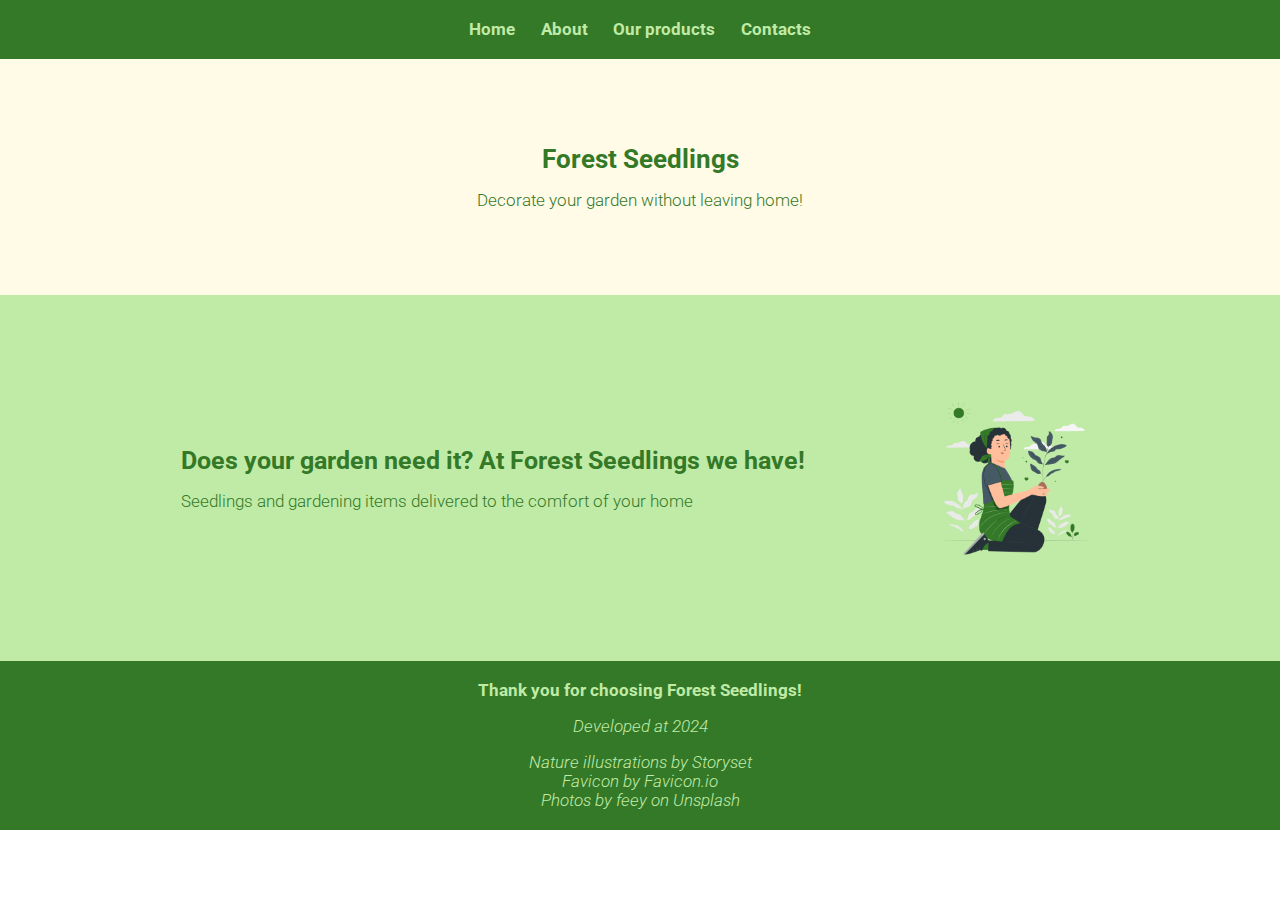
<file: index.html>
<!DOCTYPE html>
<html lang="en">
    <head>
        <meta charset="UTF-8">
        <meta http-equiv="X-UA-Compatible" content="IE=edge">
        <meta name="viewport" content="width=device-width, initial-scale=1.0">
        <title>Forest Seedlings</title>
        <link rel="shortcut icon" type="image/x-icon" href="./assets/favicon.ico">
        <link rel="stylesheet" href="./styles/reset.css">
        <link rel="stylesheet" href="./styles/header.css">
        <link rel="stylesheet" href="./styles/presentation.css">
        <link rel="stylesheet" href="./styles/home.css">
        <link rel="stylesheet" href="./styles/footer.css">
    </head>
    <body>
        <header class="header">
            <nav class="header__menu">
                <a href="index.html#presentation" class="anchor">Home</a>
                <a href="about.html#presentation" class="anchor">About</a>
                <a href="our-products.html#presentation" class="anchor">Our products</a>
                <a href="contacts.html#presentation" class="anchor">Contacts</a>
            </nav>
        </header>
        <div class="header-space">
            <p>H</p>
        </div>
        <main>
            <section id="presentation">
                <h1 class="presentation__title">Forest Seedlings</h1>
                <p class="presentation__text">Decorate your garden without leaving home!</p>
            </section>
            <section class="content home">
                <div>
                    <h2 class="home__title">
                        Does your garden need it? At Forest Seedlings we have!
                    </h2>
                    <p class="home__text">
                        Seedlings and gardening items delivered to the comfort of your home
                    </p>
                </div>
                <img
                    src="./assets/Seeding-pana.png"
                    alt="Illustration of woman seeding pana"
                    class="home__img">
            </section>
        </main>
        <footer class="footer">
            <h3 class="footer__title">Thank you for choosing Forest Seedlings!</h3>
            <p class="footer__text">Developed at 2024</p>
            <div>
                <p class="footer__text">
                    Nature illustrations by
                    <a href="https://storyset.com/nature" class="anchor" target="_blank">
                        Storyset
                    </a>
                </p>
                <p class="footer__text">
                    Favicon by
                    <a
                        href="https://favicon.io/emoji-favicons/deciduous-tree/#emoji"
                        class="anchor"
                        target="_blank">
                        Favicon.io
                    </a>
                </p>
                <p class="footer__text">
                    Photos by
                    <a
                        href="https://unsplash.com/@feeypflanzen?utm_content=creditCopyText&utm_medium=referral&utm_source=unsplash"
                        class="anchor"
                        target="_blank">
                        feey
                    </a> on
                    <a href="https://unsplash.com/"
                        class="anchor"
                        target="_blank">
                        Unsplash
                    </a>
                </p>
            </div>
        </footer>
    </body>
</html>
</file>
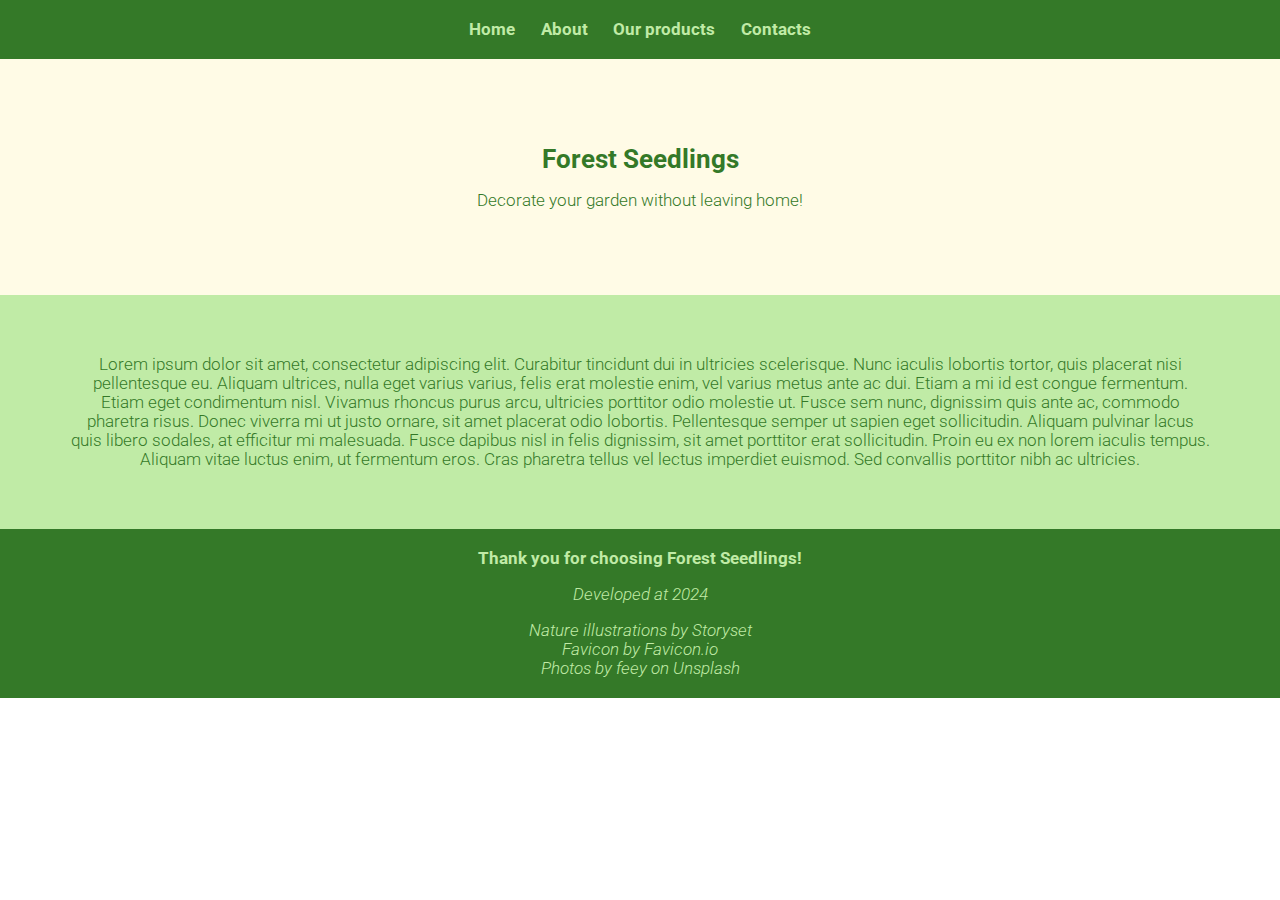
<file: about.html>
<!DOCTYPE html>
<html lang="en">
    <head>
        <meta charset="UTF-8">
        <meta http-equiv="X-UA-Compatible" content="IE=edge">
        <meta name="viewport" content="width=device-width, initial-scale=1.0">
        <title>About</title>
        <link rel="shortcut icon" type="image/x-icon" href="./assets/favicon.ico">
        <link rel="stylesheet" href="./styles/reset.css">
        <link rel="stylesheet" href="./styles/header.css">
        <link rel="stylesheet" href="./styles/presentation.css">
        <link rel="stylesheet" href="./styles/about.css">
        <link rel="stylesheet" href="./styles/footer.css">
    </head>
    <body>
        <header class="header">
            <nav class="header__menu">
                <a href="index.html#presentation" class="anchor">Home</a>
                <a href="about.html#presentation" class="anchor">About</a>
                <a href="our-products.html#presentation" class="anchor">Our products</a>
                <a href="contacts.html#presentation" class="anchor">Contacts</a>
            </nav>
        </header>
        <div class="header-space">
            <p>H</p>
        </div>
        <main>
            <section id="presentation">
                <h1 class="presentation__title">Forest Seedlings</h1>
                <p class="presentation__text">Decorate your garden without leaving home!</p>
            </section>
            <section class="content about">
                <p class="about__text">
                    Lorem ipsum dolor sit amet, consectetur adipiscing elit. Curabitur tincidunt dui in ultricies scelerisque. Nunc iaculis lobortis tortor, quis placerat nisi pellentesque eu. Aliquam ultrices, nulla eget varius varius, felis erat molestie enim, vel varius metus ante ac dui. Etiam a mi id est congue fermentum. Etiam eget condimentum nisl. Vivamus rhoncus purus arcu, ultricies porttitor odio molestie ut. Fusce sem nunc, dignissim quis ante ac, commodo pharetra risus. Donec viverra mi ut justo ornare, sit amet placerat odio lobortis. Pellentesque semper ut sapien eget sollicitudin. Aliquam pulvinar lacus quis libero sodales, at efficitur mi malesuada. Fusce dapibus nisl in felis dignissim, sit amet porttitor erat sollicitudin. Proin eu ex non lorem iaculis tempus. Aliquam vitae luctus enim, ut fermentum eros. Cras pharetra tellus vel lectus imperdiet euismod. Sed convallis porttitor nibh ac ultricies.
                </p>
            </section>
        </main>
        <footer class="footer">
            <h3 class="footer__title">Thank you for choosing Forest Seedlings!</h3>
            <p class="footer__text">Developed at 2024</p>
            <div>
                <p class="footer__text">
                    Nature illustrations by
                    <a href="https://storyset.com/nature" class="anchor" target="_blank">
                        Storyset
                    </a>
                </p>
                <p class="footer__text">
                    Favicon by
                    <a
                        href="https://favicon.io/emoji-favicons/deciduous-tree/#emoji"
                        class="anchor"
                        target="_blank">
                        Favicon.io
                    </a>
                </p>
                <p class="footer__text">
                    Photos by
                    <a
                        href="https://unsplash.com/@feeypflanzen?utm_content=creditCopyText&utm_medium=referral&utm_source=unsplash"
                        class="anchor"
                        target="_blank">
                        feey
                    </a> on
                    <a href="https://unsplash.com/"
                        class="anchor"
                        target="_blank">
                        Unsplash
                    </a>
                </p>
            </div>
        </footer>
    </body>
</html>
</file>
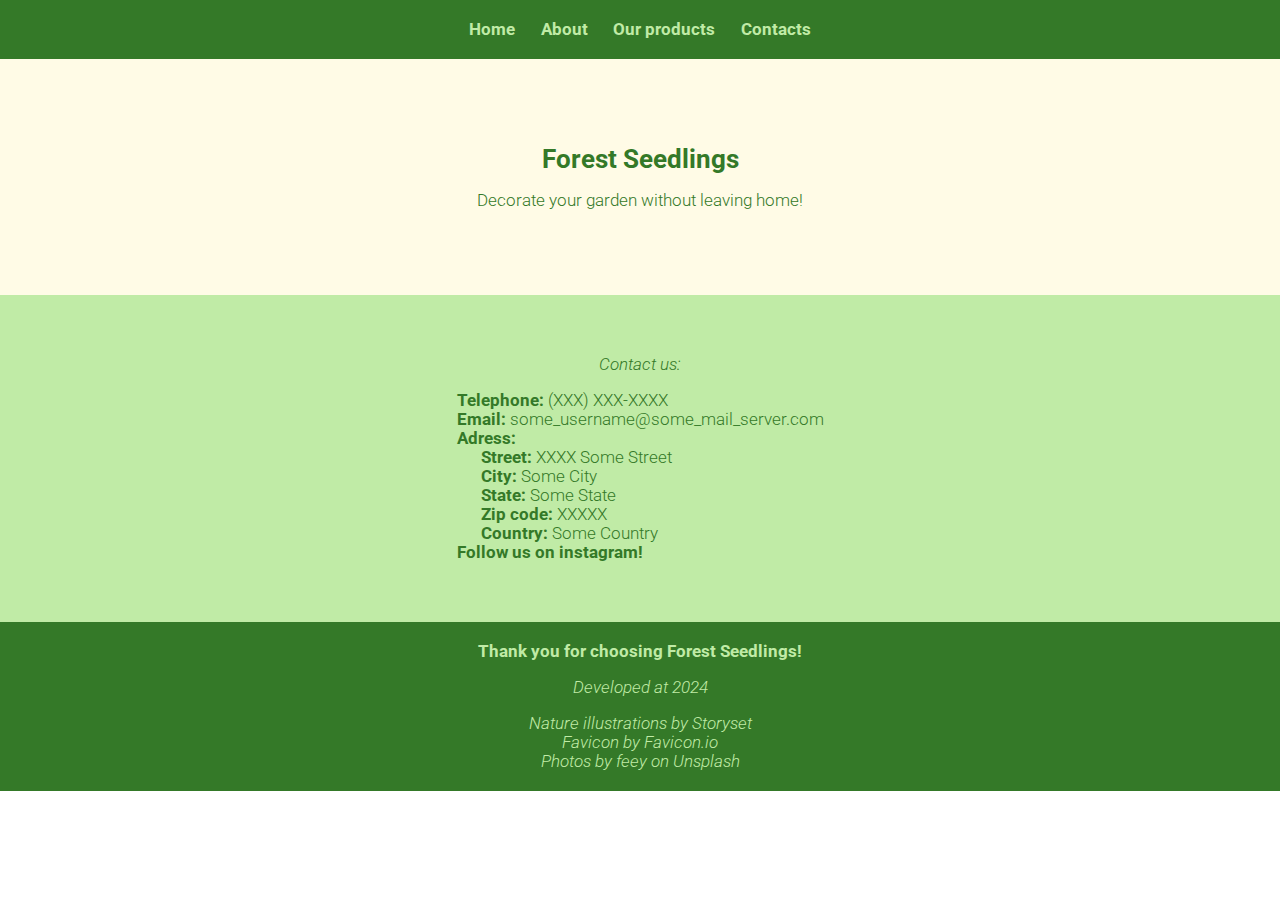
<file: contacts.html>
<!DOCTYPE html>
<html lang="en">
    <head>
        <meta charset="UTF-8">
        <meta http-equiv="X-UA-Compatible" content="IE=edge">
        <meta name="viewport" content="width=device-width, initial-scale=1.0">
        <title>Contacts</title>
        <link rel="shortcut icon" type="image/x-icon" href="./assets/favicon.ico">
        <link rel="stylesheet" href="./styles/reset.css">
        <link rel="stylesheet" href="./styles/header.css">
        <link rel="stylesheet" href="./styles/presentation.css">
        <link rel="stylesheet" href="./styles/contacts.css">
        <link rel="stylesheet" href="./styles/footer.css">
    </head>
    <body>
        <header class="header">
            <nav class="header__menu">
                <a href="index.html#presentation" class="anchor">Home</a>
                <a href="about.html#presentation" class="anchor">About</a>
                <a href="our-products.html#presentation" class="anchor">Our products</a>
                <a href="contacts.html#presentation" class="anchor">Contacts</a>
            </nav>
        </header>
        <div class="header-space">
            <p>H</p>
        </div>
        <main>
            <section id="presentation">
                <h1 class="presentation__title">Forest Seedlings</h1>
                <p class="presentation__text">Decorate your garden without leaving home!</p>
            </section>
            <section class="content contacts">
                <h2 class="contacts__title">Contact us:</h2>
                <ul>
                    <li class="contacts__item">
                        Telephone:
                        <span class="contacts__item__value">(XXX) XXX-XXXX</span>
                    </li>
                    <li class="contacts__item">
                        Email:
                        <span class="contacts__item__value">
                            some_username@some_mail_server.com
                        </span>
                    </li>
                    <li class="contacts__item">
                        <h3 class="contacts__item__title">Adress:</h3>
                        <ul>
                            <li class="contacts__item">
                                &nbsp;&nbsp;&nbsp;&nbsp;&nbsp;&nbsp;Street:
                                <span class="contacts__item__value">XXXX Some Street</span>
                            </li>
                            <li class="contacts__item">
                                &nbsp;&nbsp;&nbsp;&nbsp;&nbsp;&nbsp;City:
                                <span class="contacts__item__value">Some City</span>
                            </li>
                            <li class="contacts__item">
                                &nbsp;&nbsp;&nbsp;&nbsp;&nbsp;&nbsp;State:
                                <span class="contacts__item__value">Some State</span>
                            </li>
                            <li class="contacts__item">
                                &nbsp;&nbsp;&nbsp;&nbsp;&nbsp;&nbsp;Zip code:
                                <span class="contacts__item__value">XXXXX</span>
                            </li>
                            <li class="contacts__item">
                                &nbsp;&nbsp;&nbsp;&nbsp;&nbsp;&nbsp;Country:
                                <span class="contacts__item__value">Some Country</span>
                            </li>
                        </ul>
                    </li>
                    <li class="contacts__item">
                        Follow us on
                        <a
                            href="#"
                            target="_blank"
                            class="contacts__item__anchor">
                            instagram!
                        </a>
                    </li>
                </ul>
            </section>
        </main>
        <footer class="footer">
            <h3 class="footer__title">Thank you for choosing Forest Seedlings!</h3>
            <p class="footer__text">Developed at 2024</p>
            <div>
                <p class="footer__text">
                    Nature illustrations by
                    <a href="https://storyset.com/nature" class="anchor" target="_blank">
                        Storyset
                    </a>
                </p>
                <p class="footer__text">
                    Favicon by
                    <a
                        href="https://favicon.io/emoji-favicons/deciduous-tree/#emoji"
                        class="anchor"
                        target="_blank">
                        Favicon.io
                    </a>
                </p>
                <p class="footer__text">
                    Photos by
                    <a
                        href="https://unsplash.com/@feeypflanzen?utm_content=creditCopyText&utm_medium=referral&utm_source=unsplash"
                        class="anchor"
                        target="_blank">
                        feey
                    </a> on
                    <a href="https://unsplash.com/"
                        class="anchor"
                        target="_blank">
                        Unsplash
                    </a>
                </p>
            </div>
        </footer>
    </body>
</html>
</file>
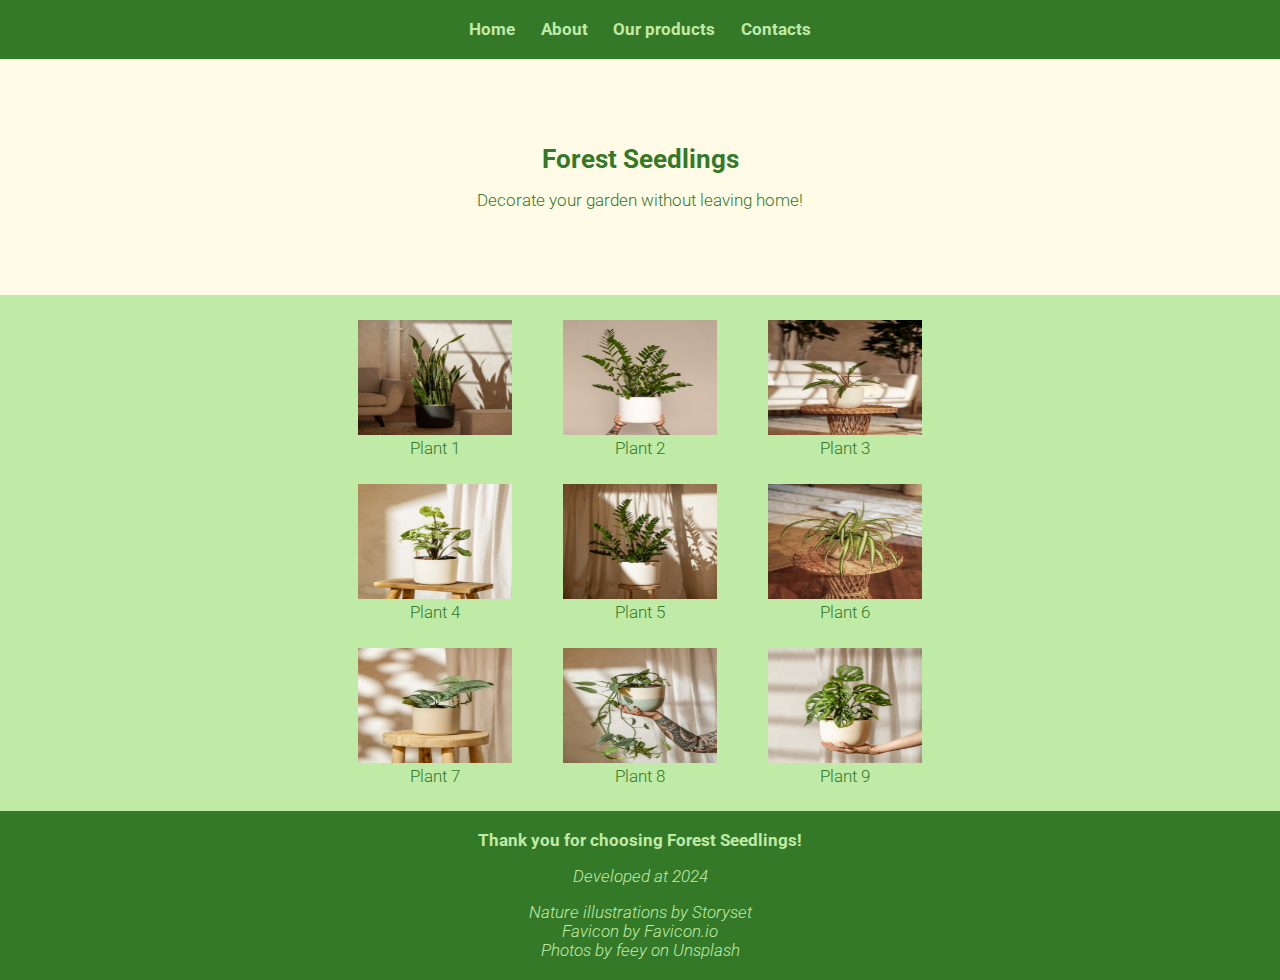
<file: our-products.html>
<!DOCTYPE html>
<html lang="en">
    <head>
        <meta charset="UTF-8">
        <meta http-equiv="X-UA-Compatible" content="IE=edge">
        <meta name="viewport" content="width=device-width, initial-scale=1.0">
        <title>Our products</title>
        <link rel="shortcut icon" type="image/x-icon" href="./assets/favicon.ico">
        <link rel="stylesheet" href="./styles/reset.css">
        <link rel="stylesheet" href="./styles/header.css">
        <link rel="stylesheet" href="./styles/presentation.css">
        <link rel="stylesheet" href="./styles/our-products.css">
        <link rel="stylesheet" href="./styles/footer.css">
    </head>
    <body>
        <header class="header">
            <nav class="header__menu">
                <a href="index.html#presentation" class="anchor">Home</a>
                <a href="about.html#presentation" class="anchor">About</a>
                <a href="our-products.html#presentation" class="anchor">Our products</a>
                <a href="contacts.html#presentation" class="anchor">Contacts</a>
            </nav>
        </header>
        <div class="header-space">
            <p>H</p>
        </div>
        <main>
            <section id="presentation">
                <h1 class="presentation__title">Forest Seedlings</h1>
                <p class="presentation__text">Decorate your garden without leaving home!</p>
            </section>
            <section class="content our-products">
                <figure class="our-products__img-container">
                    <img
                        src="./assets/feey-0CDca4pLFAA-unsplash.jpg"
                        alt="Small vase plant"
                        class="our-products__img-container__img">
                    <figcaption>Plant 1</figcaption>
                </figure>
                <figure class="our-products__img-container">
                    <img
                        src="./assets/feey-0MBlbwrHx1A-unsplash.jpg"
                        alt="Small vase plant"
                        class="our-products__img-container__img">
                    <figcaption>Plant 2</figcaption>
                </figure>
                <figure class="our-products__img-container">
                    <img
                        src="./assets/feey-eAEY-x4aNRU-unsplash.jpg"
                        alt="Small vase plant"
                        class="our-products__img-container__img">
                    <figcaption>Plant 3</figcaption>
                </figure>
                <figure class="our-products__img-container">
                    <img
                        src="./assets/feey-ectEvPLmq2Q-unsplash.jpg"
                        alt="Big vase plant"
                        class="our-products__img-container__img">
                    <figcaption>Plant 4</figcaption>
                </figure>
                <figure class="our-products__img-container">
                    <img
                        src="./assets/feey-hFx-ZnOO390-unsplash.jpg"
                        alt="Big vase plant"
                        class="our-products__img-container__img">
                    <figcaption>Plant 5</figcaption>
                </figure>
                <figure class="our-products__img-container">
                    <img
                        src="./assets/feey-NYaYx4EvMmg-unsplash.jpg"
                        alt="Big vase plant"
                        class="our-products__img-container__img">
                    <figcaption>Plant 6</figcaption>
                </figure>
                <figure class="our-products__img-container">
                    <img
                        src="./assets/feey-Pv0_iF_gaIo-unsplash.jpg"
                        alt="Medium sized vase plant"
                        class="our-products__img-container__img">
                    <figcaption>Plant 7</figcaption>
                </figure>
                <figure class="our-products__img-container">
                    <img
                        src="./assets/feey-RXESQGMp6EE-unsplash.jpg"
                        alt="Medium sized vase plant"
                        class="our-products__img-container__img">
                    <figcaption>Plant 8</figcaption>
                </figure>
                <figure class="our-products__img-container">
                    <img
                        src="./assets/feey-X7G32PCgny8-unsplash.jpg"
                        alt="Medium sized vase plant"
                        class="our-products__img-container__img">
                    <figcaption>Plant 9</figcaption>
                </figure>
            </section>
        </main>
        <footer class="footer">
            <h3 class="footer__title">Thank you for choosing Forest Seedlings!</h3>
            <p class="footer__text">Developed at 2024</p>
            <div>
                <p class="footer__text">
                    Nature illustrations by
                    <a href="https://storyset.com/nature" class="anchor" target="_blank">
                        Storyset
                    </a>
                </p>
                <p class="footer__text">
                    Favicon by
                    <a
                        href="https://favicon.io/emoji-favicons/deciduous-tree/#emoji"
                        class="anchor"
                        target="_blank">
                        Favicon.io
                    </a>
                </p>
                <p class="footer__text">
                    Photos by
                    <a
                        href="https://unsplash.com/@feeypflanzen?utm_content=creditCopyText&utm_medium=referral&utm_source=unsplash"
                        class="anchor"
                        target="_blank">
                        feey
                    </a> on
                    <a href="https://unsplash.com/"
                        class="anchor"
                        target="_blank">
                        Unsplash
                    </a>
                </p>
            </div>
        </footer>
    </body>
</html>
</file>
<file: styles/header.css>
.header {
    position: fixed;
    top: 0;
    width: 100vw;
}

.header__menu {
    display: flex;
    justify-content: center;
    column-gap: 2vw;
}

.header-space {
    visibility: hidden;
}
</file>
<file: styles/presentation.css>
#presentation {
    background-color: var(--secondary-color, #e6d9b6);
    color: var(--primary-color, #285430);
    text-align: center;
    padding: 85px 0;
}

.presentation__title {
    font-size: var(--primary-font-size, 2vw);
    margin-bottom: 17px;
}

.presentation__text {
    font-weight: var(--secondary-font-weigth, 300);
}
</file>
<file: styles/home.css>
.home {
    font-style: var(--primary-font-style, normal);
    display: flex;
    justify-content: center;
    align-items: center;
    column-gap: 10vw;
    padding: 100px 0;
}

.home__title {
    font-weight: var(--primary-font-weigth, 700);
    margin-bottom: 17px;
}

.home__text {
    font-weight: var(--secondary-font-weigth, 300);
}

.home__img {
    width: 13vw;
}
</file>
<file: styles/footer.css>
.footer {
    text-align: center;
    display: flex;
    flex-direction: column;
    row-gap: 17px;
}

.footer__text {
    font-weight: var(--secondary-font-weigth, 300);
    font-style: var(--secondary-font-style, italic);
}
</file>
<file: styles/about.css>
.about {
    padding: 60px 5.5vw;
}

.about__text {
    font-weight: var(--secondary-font-weigth, 300);
    font-style: var(--primary-font-style, normal);
    text-align: center;
}
</file>
<file: styles/contacts.css>
.contacts {
    padding: 60px 0;
    display: flex;
    flex-direction: column;
    align-items: center;
}

.contacts__title, .contacts__item__title {
    font-size: var(--secondary-font-size, 1.3vw);
}

.contacts__item, .contacts__item__title {
    font-weight: var(--primary-font-weigth, 700);
    font-style: var(--primary-font-style, normal);
}

.contacts__title, .contacts__item__value {
    font-weight: var(--secondary-font-weigth, 300);
}

.contacts__title {
    font-style: var(--secondary-font-style, italic);
    margin-bottom: 17px;
}

.contacts__item {
    list-style-type: none;
}

.contacts__item__anchor {
    text-decoration: none;
    color: var(--primary-color, #285430);
}

.contacts__item__anchor:hover, .contacts__item__anchor:active {
    color: var(--secondary-color, #e6d9b6);
}
</file>
<file: styles/our-products.css>
.our-products {
    padding: 25px 28vw;
    display: flex;
    flex-wrap: wrap;
    justify-content: space-between;
    row-gap: 2vw;
}

.our-products__img-container {
    text-align: center;
    font-style: var(--primary-font-style, normal);
    font-weight: var(--secondary-font-weigth, 300);
}

.our-products__img-container__img {
    width: 12vw;
    height: 9vw;
}
</file>
